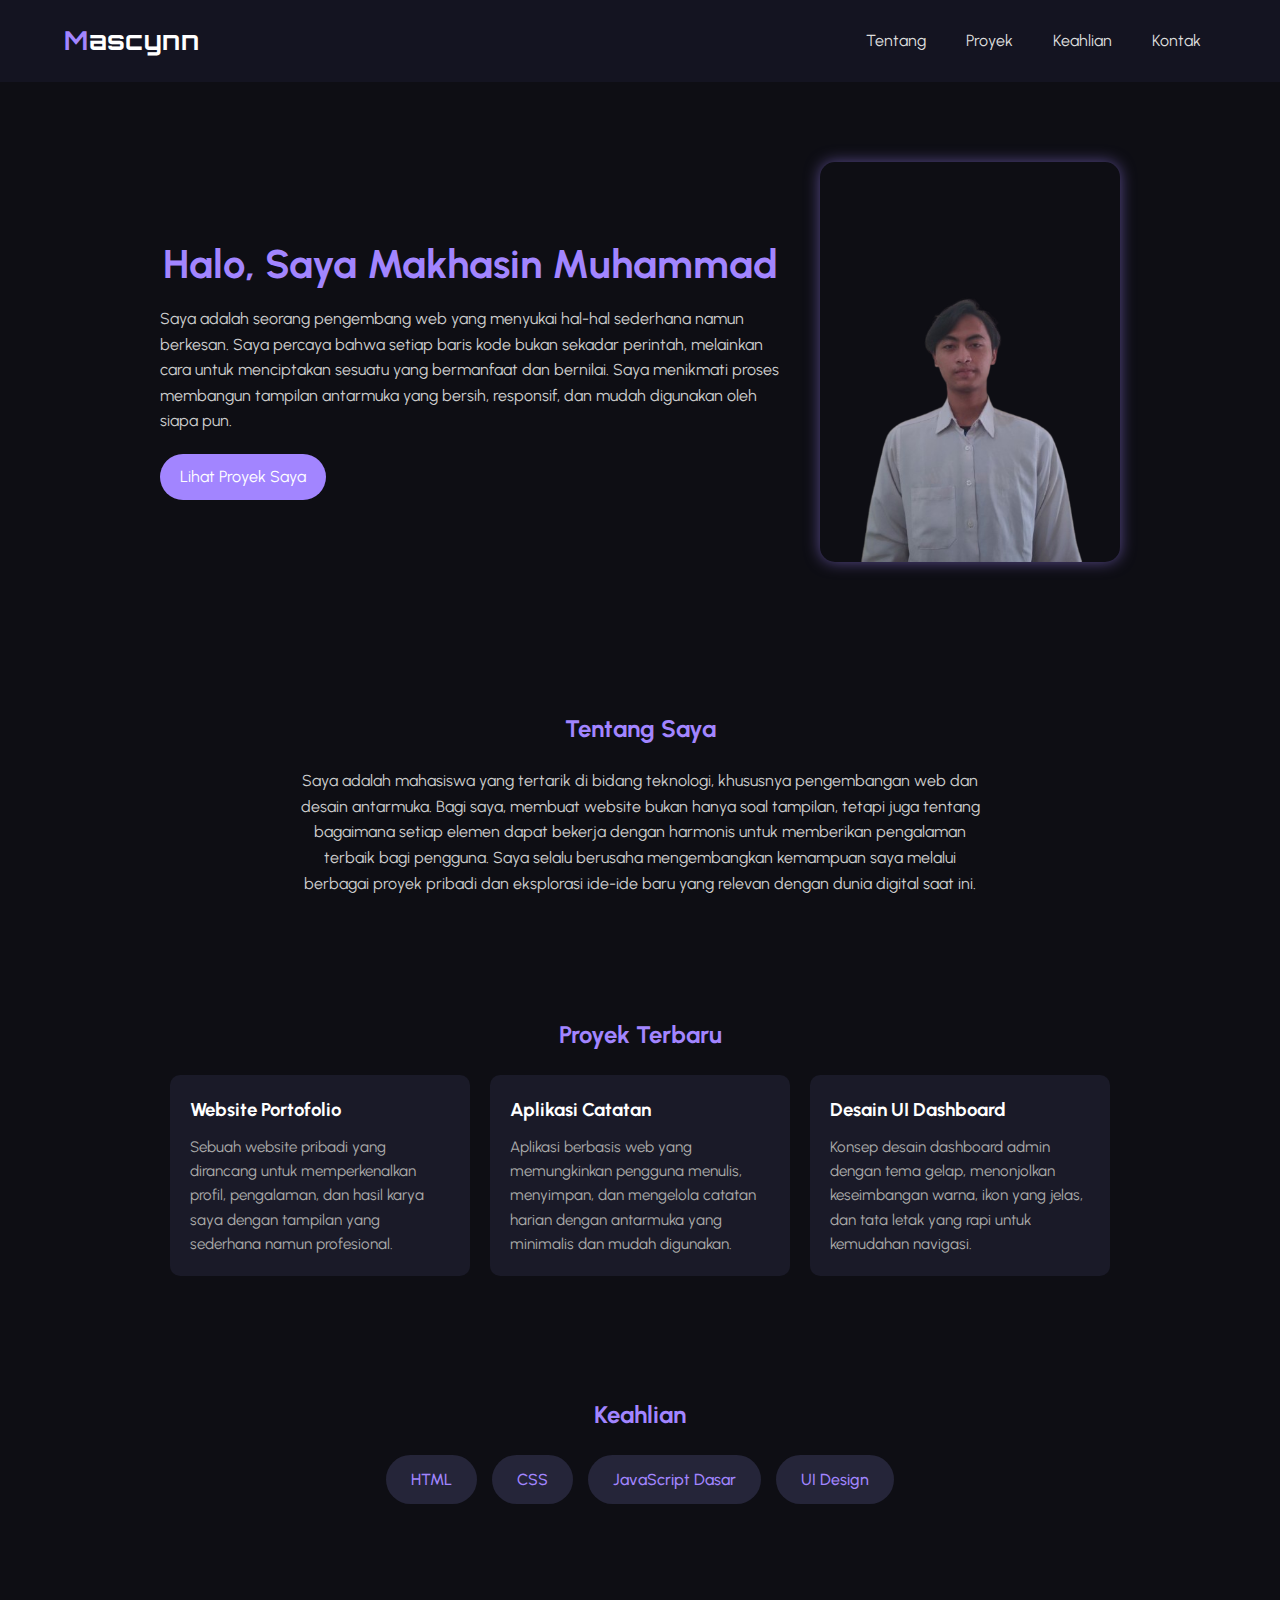
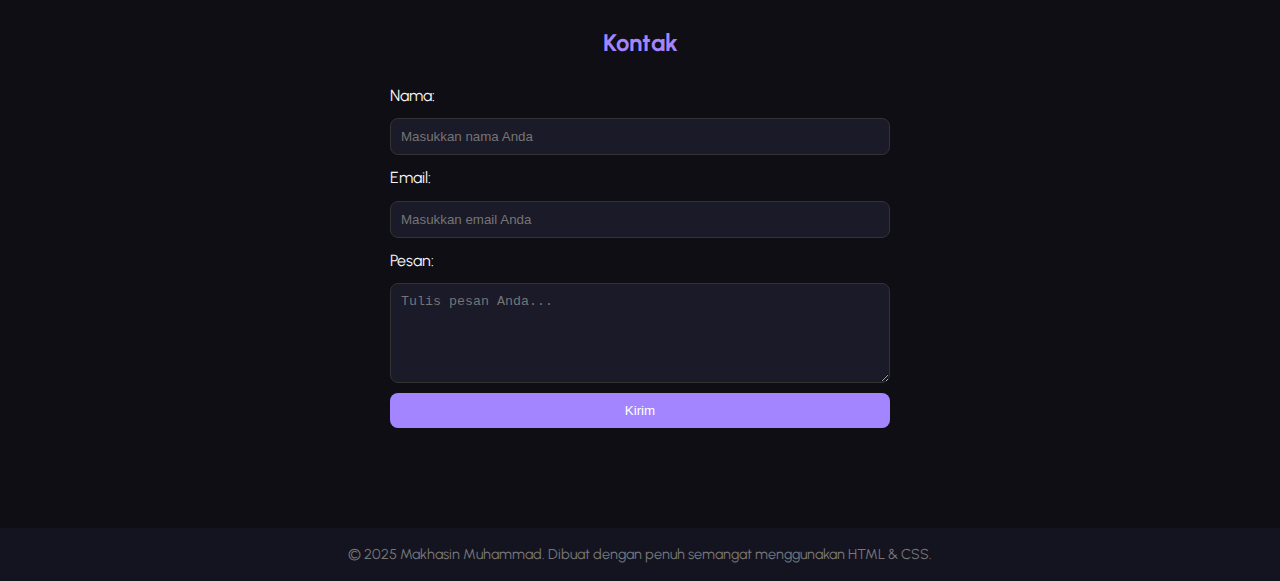
<file: Tugas Akhir Judul 1/index.html>
<!DOCTYPE html>
<html lang="id">
  <meta charset="UTF-8">
  <meta name="viewport" content="width=device-width, initial-scale=1.0">
  <title>Portofolio - Makhasin Muhammad</title>
  <link rel="icon" type="image/png" href="assets/icon.png">
  <link href="https://fonts.googleapis.com/css2?family=Orbitron:wght@500;700&family=Urbanist:wght@400;500;600&display=swap" rel="stylesheet">
  <link rel="stylesheet" href="style.css">
</head>
<body>
  <header>
    <nav>
      <h1 class="logo">M<span>ascynn</span></h1>
      <ul>
        <li><a href="#about">Tentang</a></li>
        <li><a href="#projects">Proyek</a></li>
        <li><a href="#skills">Keahlian</a></li>
        <li><a href="#contact">Kontak</a></li>
      </ul>
    </nav>
  </header>

  <!-- Hero Section -->
  <section id="hero">
    <div class="hero-text">
      <h2>Halo, Saya <span>Makhasin Muhammad</span></h2>
      <p>Saya adalah seorang pengembang web yang menyukai hal-hal sederhana namun berkesan. Saya percaya bahwa setiap baris kode bukan sekadar perintah, melainkan cara untuk menciptakan sesuatu yang bermanfaat dan bernilai. Saya menikmati proses membangun tampilan antarmuka yang bersih, responsif, dan mudah digunakan oleh siapa pun.</p>
      <a href="#projects" class="btn">Lihat Proyek Saya</a>
    </div>
    <div class="hero-img">
      <img src="assets/profil.png" alt="Foto Profil">
    </div>
  </section>

  <!-- About -->
  <section id="about">
    <h2>Tentang Saya</h2>
    <p>Saya adalah mahasiswa yang tertarik di bidang teknologi, khususnya pengembangan web dan desain antarmuka. Bagi saya, membuat website bukan hanya soal tampilan, tetapi juga tentang bagaimana setiap elemen dapat bekerja dengan harmonis untuk memberikan pengalaman terbaik bagi pengguna. Saya selalu berusaha mengembangkan kemampuan saya melalui berbagai proyek pribadi dan eksplorasi ide-ide baru yang relevan dengan dunia digital saat ini.</p>
  </section>

  <!-- Projects -->
  <section id="projects">
    <h2>Proyek Terbaru</h2>
    <div class="project-list">
      <div class="project-card">
        <h3>Website Portofolio</h3>
        <p>Sebuah website pribadi yang dirancang untuk memperkenalkan profil, pengalaman, dan hasil karya saya dengan tampilan yang sederhana namun profesional.</p>
      </div>
      <div class="project-card">
        <h3>Aplikasi Catatan</h3>
        <p>Aplikasi berbasis web yang memungkinkan pengguna menulis, menyimpan, dan mengelola catatan harian dengan antarmuka yang minimalis dan mudah digunakan.</p>
      </div>
      <div class="project-card">
        <h3>Desain UI Dashboard</h3>
        <p>Konsep desain dashboard admin dengan tema gelap, menonjolkan keseimbangan warna, ikon yang jelas, dan tata letak yang rapi untuk kemudahan navigasi.</p>
      </div>
    </div>
  </section>

  <!-- Skills -->
  <section id="skills">
    <h2>Keahlian</h2>
    <div class="skills-grid">
      <div class="skill">HTML</div>
      <div class="skill">CSS</div>
      <div class="skill">JavaScript Dasar</div>
      <div class="skill">UI Design</div>
    </div>
  </section>

  <!-- Contact -->
  <section id="contact">
    <h2>Kontak</h2>
    <form>
      <label>Nama:</label>
      <input type="text" placeholder="Masukkan nama Anda">

      <label>Email:</label>
      <input type="email" placeholder="Masukkan email Anda">

      <label>Pesan:</label>
      <textarea placeholder="Tulis pesan Anda..."></textarea>

      <button type="submit">Kirim</button>
    </form>
  </section>

  <footer>
    <p>© 2025 Makhasin Muhammad. Dibuat dengan penuh semangat menggunakan HTML & CSS.</p>
  </footer>
</body>
</html>
</file>
<file: Tugas Akhir Judul 1/style.css>
/* RESET */
* {
  margin: 0;
  padding: 0;
  box-sizing: border-box;
}

body {
  font-family: 'Urbanist', sans-serif;
  background-color: #0e0e14;
  color: #f5f5f5;
  line-height: 1.6;
}

/* HEADER */
header {
  background: #141421;
  padding: 20px 0;
  position: sticky;
  top: 0;
  z-index: 10;
}

nav {
  display: flex;
  justify-content: space-between;
  align-items: center;
  width: 90%;
  margin: auto;
}

.logo {
  font-family: 'Orbitron', sans-serif;
  font-size: 26px;
  color: #a285ff;
  font-weight: 700;
  letter-spacing: 1px;
}
h1 span{
    color: white;
}
nav ul {
  list-style: none;
  display: flex;
  gap: 10px;
}

nav ul li {
  position: relative;
}

nav ul li a {
  color: #ddd;
  text-decoration: none;
  padding: 8px 15px;
  border-radius: 20px;
  transition: all 0.3s;
}

/* Efek hover navbar */
nav ul li a:hover {
  color: #fff;
  background-color: rgba(162, 133, 255, 0.15);
  box-shadow: 0 0 8px rgba(162, 133, 255, 0.2);
}

/* HERO */
#hero {
  display: flex;
  flex-wrap: wrap;
  justify-content: center;
  align-items: center;
  padding: 80px 20px;
  gap: 40px;
}

.hero-text {
  flex: 1;
  min-width: 300px;
}

.hero-text h2 {
  font-size: 2.5rem;
  margin-bottom: 10px;
}

.hero-text span {
  color: #a285ff;
}

.hero-text p {
  color: #ccc;
  margin-bottom: 20px;
}

/* Tombol utama */
.btn {
  display: inline-block;
  padding: 10px 20px;
  background: #a285ff;
  color: #fff;
  text-decoration: none;
  border-radius: 30px;
  transition: all 0.3s;
}

.btn:hover {
  background: #7353e2;
  box-shadow: 0 0 15px rgba(115, 83, 226, 0.5);
}

.hero-img img {
  width: 300px;
  border-radius: 15px;
  box-shadow: 0 0 15px rgba(162,133,255,0.5);
}

/* SECTION UMUM */
section {
  padding: 60px 20px;
  width: 90%;
  max-width: 1000px;
  margin: auto;
}

section h2 {
  text-align: center;
  color: #a285ff;
  margin-bottom: 20px;
}

/* ABOUT */
#about p {
  text-align: center;
  color: #ccc;
  max-width: 700px;
  margin: auto;
}

/* PROJECTS */
.project-list {
  display: flex;
  flex-wrap: wrap;
  gap: 20px;
  justify-content: center;
}

.project-card {
  background: #1a1a28;
  padding: 20px;
  border-radius: 10px;
  width: 300px;
  transition: all 0.3s;
}

/* Efek hover kartu proyek */
.project-card:hover {
  transform: translateY(-6px);
  background: #202033;
  box-shadow: 0 0 15px rgba(162,133,255,0.25);
}

.project-card h3 {
  color: #fff;
  margin-bottom: 10px;
}

.project-card p {
  color: #aaa;
  font-size: 0.95rem;
}

/* SKILLS */
.skills-grid {
  display: flex;
  flex-wrap: wrap;
  justify-content: center;
  gap: 15px;
}

.skill {
  background: #252539;
  padding: 12px 25px;
  border-radius: 25px;
  color: #a285ff;
  font-weight: 500;
  transition: all 0.3s;
}

/* Hover efek skill */
.skill:hover {
  background: rgba(162, 133, 255, 0.15);
  color: #fff;
  box-shadow: 0 0 8px rgba(162, 133, 255, 0.3);
}

/* FORM */
form {
  display: flex;
  flex-direction: column;
  gap: 10px;
  max-width: 500px;
  margin: auto;
}

input, textarea {
  padding: 10px;
  background: #1a1a28;
  border: 1px solid #333;
  border-radius: 8px;
  color: #fff;
  transition: border 0.3s, background 0.3s;
}

/* Efek hover dan fokus input */
input:hover, textarea:hover, 
input:focus, textarea:focus {
  border: 1px solid #a285ff;
  background: #202033;
  outline: none;
}

textarea {
  resize: vertical;
  min-height: 100px;
}

/* Tombol form */
button {
  background: #a285ff;
  color: #fff;
  border: none;
  padding: 10px;
  border-radius: 8px;
  cursor: pointer;
  transition: all 0.3s;
}

button:hover {
  background: #7353e2;
  box-shadow: 0 0 10px rgba(115,83,226,0.4);
}

/* FOOTER */
footer {
  background: #141421;
  text-align: center;
  padding: 15px 0;
  color: #777;
  margin-top: 40px;
  font-size: 0.9rem;
  transition: background 0.3s;
}

/* Hover efek footer (halus) */
footer:hover {
  background: #19192b;
}
</file>
